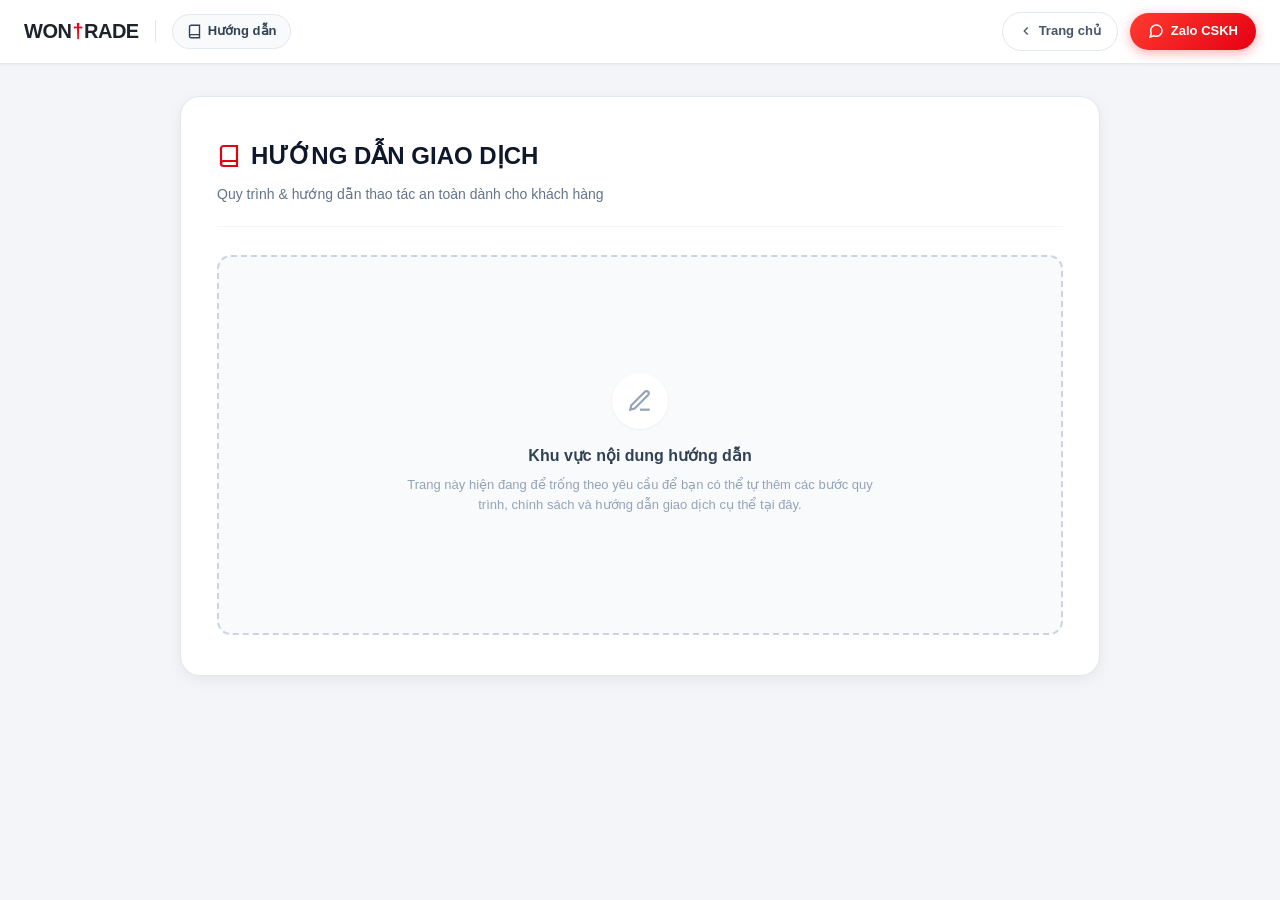
<file: guide/index.html>
<!DOCTYPE html>
<html lang="vi">
<head>
  <meta charset="UTF-8">
  <meta name="viewport" content="width=device-width, initial-scale=1.0, maximum-scale=1.0, user-scalable=no">
  <title>Hướng Dẫn Giao Dịch - WONTRADE</title>
  <meta name="description" content="Hướng dẫn chi tiết quy trình giao dịch, mua bán tài khoản Rise of Kingdoms an toàn trên WONTRADE.">
  <link rel="icon" href="../assets/rok_avatar.jpg" type="image/jpeg">
  <style>
    :root {
      --primary: #e60012;
      --primary-hover: #cf0010;
      --primary-light: #fff1f0;
      --dark: #1f2329;
      --bg: #f4f5f8;
      --card-bg: #ffffff;
      --border: #e2e8f0;
      --text: #1e293b;
      --muted: #64748b;
      --radius-sm: 8px;
      --radius-md: 14px;
      --radius-lg: 20px;
      --radius-pill: 9999px;
      --shadow-sm: 0 1px 3px rgba(0,0,0,0.05);
      --shadow-md: 0 4px 14px rgba(0,0,0,0.06);
    }

    * {
      box-sizing: border-box;
      margin: 0;
      padding: 0;
      -webkit-tap-highlight-color: transparent;
    }

    body {
      font-family: -apple-system, BlinkMacSystemFont, "Segoe UI", Roboto, "Helvetica Neue", Arial, sans-serif;
      background-color: var(--bg);
      color: var(--text);
      line-height: 1.6;
      font-size: 14px;
      min-height: 100vh;
      display: flex;
      flex-direction: column;
    }

    a {
      text-decoration: none;
      color: inherit;
    }

    /* Header */
    .site-header {
      background: #ffffff;
      border-bottom: 1px solid var(--border);
      position: sticky;
      top: 0;
      z-index: 100;
      box-shadow: var(--shadow-sm);
    }

    .header-inner {
      max-width: 1320px;
      margin: 0 auto;
      padding: 12px 24px;
      display: flex;
      align-items: center;
      justify-content: space-between;
    }

    .header-left {
      display: flex;
      align-items: center;
      gap: 16px;
    }

    .logo {
      font-size: 20px;
      font-weight: 900;
      color: #1f2329;
      letter-spacing: -0.5px;
      display: flex;
      align-items: center;
    }

    .logo-dagger {
      color: var(--primary);
      margin: 0 1px;
    }

    .header-divider {
      width: 1px;
      height: 22px;
      background-color: #e5e6eb;
    }

    .page-title-badge {
      display: flex;
      align-items: center;
      gap: 6px;
      background: #f8fafc;
      padding: 6px 14px;
      border-radius: var(--radius-pill);
      border: 1px solid var(--border);
      font-size: 13px;
      font-weight: 600;
      color: #334155;
    }

    .header-right {
      display: flex;
      align-items: center;
      gap: 12px;
    }

    .btn-home {
      display: inline-flex;
      align-items: center;
      gap: 6px;
      padding: 8px 16px;
      background: #ffffff;
      border: 1px solid var(--border);
      border-radius: var(--radius-pill);
      font-size: 13px;
      font-weight: 600;
      color: #475569;
      transition: all 0.2s;
    }

    .btn-home:hover {
      border-color: #cbd5e1;
      background: #f8fafc;
      color: #1e293b;
    }

    .btn-chat-zalo {
      display: inline-flex;
      align-items: center;
      gap: 7px;
      background: linear-gradient(135deg, #ff3b30 0%, #e60012 100%);
      color: #ffffff;
      font-size: 13px;
      font-weight: 600;
      padding: 8px 18px;
      border-radius: var(--radius-pill);
      box-shadow: 0 3px 12px rgba(230, 0, 18, 0.32);
      transition: all 0.25s cubic-bezier(0.4, 0, 0.2, 1);
    }

    .btn-chat-zalo:hover {
      background: linear-gradient(135deg, #ff2a3d 0%, #cf0010 100%);
      transform: translateY(-2px);
      box-shadow: 0 5px 16px rgba(230, 0, 18, 0.45);
    }

    /* Main Container */
    .main-wrapper {
      max-width: 960px;
      margin: 32px auto 60px auto;
      padding: 0 20px;
      flex: 1;
      width: 100%;
    }

    .guide-card {
      background: #ffffff;
      border-radius: var(--radius-lg);
      border: 1px solid var(--border);
      box-shadow: var(--shadow-md);
      padding: 40px 36px;
    }

    .guide-title {
      font-size: 24px;
      font-weight: 800;
      color: #0f172a;
      margin-bottom: 8px;
      display: flex;
      align-items: center;
      gap: 10px;
    }

    .guide-subtitle {
      font-size: 14px;
      color: var(--muted);
      margin-bottom: 28px;
      padding-bottom: 20px;
      border-bottom: 1px solid #f1f5f9;
    }

    /* Khung nội dung để trống để người dùng tự viết thêm */
    .guide-body-empty {
      min-height: 380px;
      background: #f8fafc;
      border: 2px dashed #cbd5e1;
      border-radius: var(--radius-md);
      padding: 30px 24px;
      display: flex;
      flex-direction: column;
      align-items: center;
      justify-content: center;
      text-align: center;
      color: #64748b;
    }

    .empty-icon {
      width: 56px;
      height: 56px;
      border-radius: 50%;
      background: #ffffff;
      display: flex;
      align-items: center;
      justify-content: center;
      margin-bottom: 14px;
      box-shadow: var(--shadow-sm);
      color: #94a3b8;
    }

    .guide-body-empty h3 {
      font-size: 16px;
      font-weight: 700;
      color: #334155;
      margin-bottom: 6px;
    }

    .guide-body-empty p {
      font-size: 13px;
      color: #94a3b8;
      max-width: 480px;
    }

    @media (max-width: 768px) {
      .guide-card {
        padding: 24px 20px;
      }
      .guide-title {
        font-size: 20px;
      }
    }
  </style>
</head>
<body>

  <!-- Header -->
  <header class="site-header">
    <div class="header-inner">
      <div class="header-left">
        <a href="../index.html" class="logo">
          WON<span class="logo-dagger">†</span>RADE
        </a>
        <div class="header-divider"></div>
        <div class="page-title-badge">
          <svg width="15" height="15" viewBox="0 0 24 24" fill="none" stroke="currentColor" stroke-width="2.2">
            <path d="M4 19.5A2.5 2.5 0 0 1 6.5 17H20"></path>
            <path d="M6.5 2H20v20H6.5A2.5 2.5 0 0 1 4 19.5v-15A2.5 2.5 0 0 1 6.5 2z"></path>
          </svg>
          <span>Hướng dẫn</span>
        </div>
      </div>

      <div class="header-right">
        <a href="../index.html" class="btn-home">
          <svg width="14" height="14" viewBox="0 0 24 24" fill="none" stroke="currentColor" stroke-width="2.2">
            <polyline points="15 18 9 12 15 6"></polyline>
          </svg>
          <span>Trang chủ</span>
        </a>
        <a href="https://zalo.me/0372996420" target="_blank" rel="noopener noreferrer" class="btn-chat-zalo" title="Liên hệ Zalo">
          <svg width="16" height="16" viewBox="0 0 24 24" fill="none" stroke="currentColor" stroke-width="2.2">
            <path d="M21 11.5a8.38 8.38 0 0 1-.9 3.8 8.5 8.5 0 0 1-7.6 4.7 8.38 8.38 0 0 1-3.8-.9L3 21l1.9-5.7a8.38 8.38 0 0 1-.9-3.8 8.5 8.5 0 0 1 4.7-7.6 8.38 8.38 0 0 1 3.8-.9h.5a8.48 8.48 0 0 1 8 8v.5z"></path>
          </svg>
          <span>Zalo CSKH</span>
        </a>
      </div>
    </div>
  </header>

  <!-- Main Content -->
  <main class="main-wrapper">
    <div id="productNoticeBadge" style="display: none; background: #fff1f0; border: 1px solid #ffa39e; border-radius: var(--radius-md); padding: 12px 18px; margin-bottom: 20px; font-weight: 600; color: #cf1322;">
      Đang xem hướng dẫn &amp; thông tin cho sản phẩm: <span id="productNoticeId" style="font-weight: 800; color: #a8071a;">#2654</span>
    </div>

    <div class="guide-card">
      <h1 class="guide-title">
        <svg width="24" height="24" viewBox="0 0 24 24" fill="none" stroke="var(--primary)" stroke-width="2.2">
          <path d="M4 19.5A2.5 2.5 0 0 1 6.5 17H20"></path>
          <path d="M6.5 2H20v20H6.5A2.5 2.5 0 0 1 4 19.5v-15A2.5 2.5 0 0 1 6.5 2z"></path>
        </svg>
        HƯỚNG DẪN GIAO DỊCH
      </h1>
      <p class="guide-subtitle">Quy trình &amp; hướng dẫn thao tác an toàn dành cho khách hàng</p>

      <!-- VÙNG NỘI DUNG ĐỂ TRỐNG ĐỂ BẠN TỰ ĐIỀN THÊM -->
      <div class="guide-body-empty">
        <div class="empty-icon">
          <svg width="26" height="26" viewBox="0 0 24 24" fill="none" stroke="currentColor" stroke-width="2">
            <path d="M12 20h9"></path>
            <path d="M16.5 3.5a2.121 2.121 0 0 1 3 3L7 19l-4 1 1-4L16.5 3.5z"></path>
          </svg>
        </div>
        <h3>Khu vực nội dung hướng dẫn</h3>
        <p>Trang này hiện đang để trống theo yêu cầu để bạn có thể tự thêm các bước quy trình, chính sách và hướng dẫn giao dịch cụ thể tại đây.</p>
      </div>
    </div>
  </main>

  <script>
    (function() {
      const params = new URLSearchParams(window.location.search);
      const itemId = params.get('id');
      if (itemId) {
        const badge = document.getElementById('productNoticeBadge');
        const idSpan = document.getElementById('productNoticeId');
        if (badge && idSpan) {
          idSpan.textContent = '#' + itemId;
          badge.style.display = 'block';
        }
      }
      if (window.self !== window.top) {
        document.body.classList.add('in-iframe');
        const header = document.querySelector('.site-header');
        if (header) header.style.display = 'none';
        const wrapper = document.querySelector('.main-wrapper');
        if (wrapper) wrapper.style.margin = '16px auto';
      }
    })();
  </script>
</body>
</html>
</file>
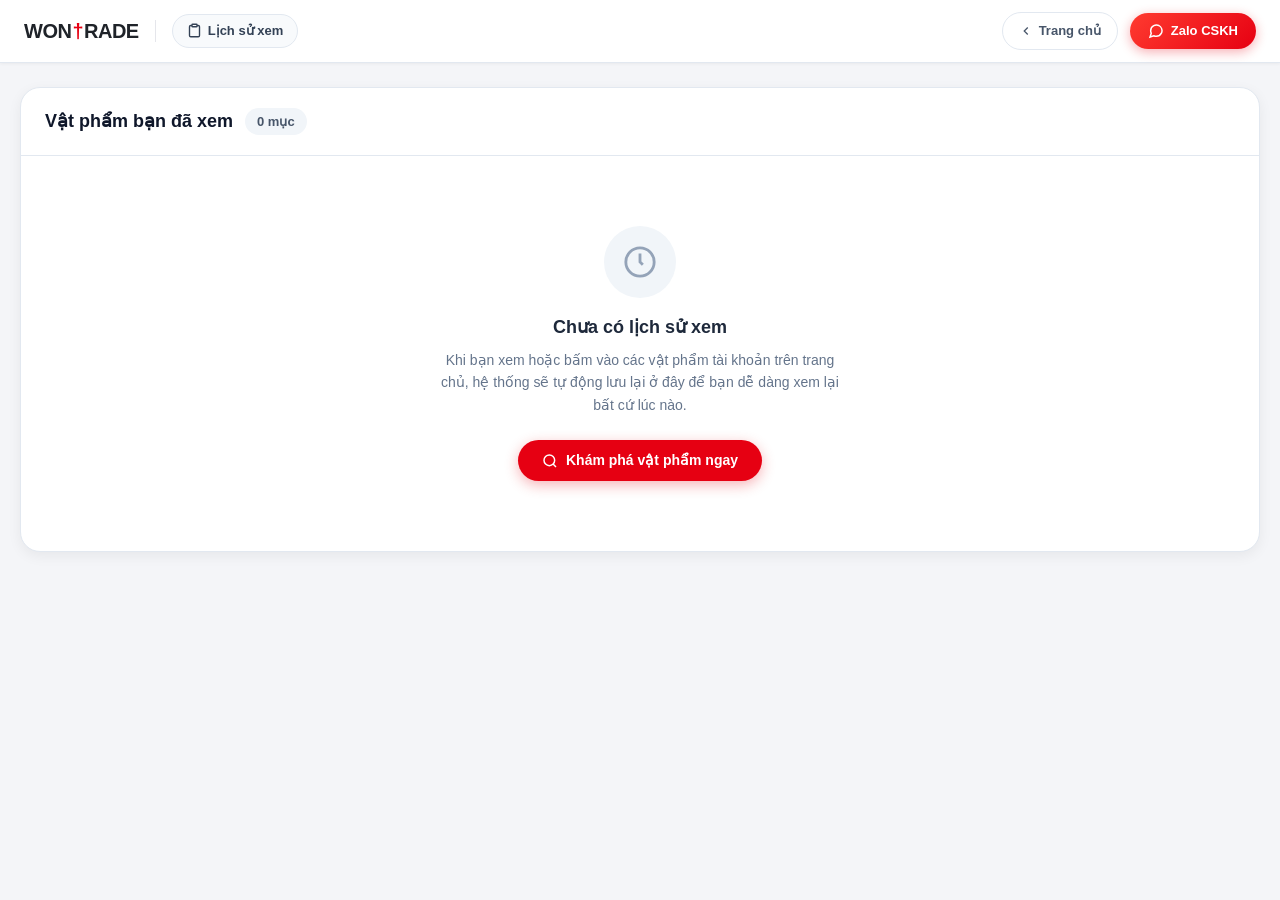
<file: history/index.html>
<!DOCTYPE html>
<html lang="vi">
<head>
  <meta charset="UTF-8">
  <meta name="viewport" content="width=device-width, initial-scale=1.0, maximum-scale=1.0, user-scalable=no">
  <title>Lịch Sử Xem Vật Phẩm - WONTRADE</title>
  <meta name="description" content="Danh sách các vật phẩm bạn đã xem trên WONTRADE - Nền tảng giao dịch Rise of Kingdoms uy tín.">
  <link rel="icon" href="../assets/rok_avatar.jpg" type="image/jpeg">
  <style>
    :root {
      --primary: #e60012;
      --primary-hover: #cf0010;
      --primary-light: #fff1f0;
      --dark: #1f2329;
      --bg: #f4f5f8;
      --card-bg: #ffffff;
      --border: #e2e8f0;
      --text: #1e293b;
      --muted: #64748b;
      --gold: #d48806;
      --radius-sm: 8px;
      --radius-md: 14px;
      --radius-lg: 20px;
      --radius-pill: 9999px;
      --shadow-sm: 0 1px 3px rgba(0,0,0,0.05);
      --shadow-md: 0 4px 14px rgba(0,0,0,0.06);
      --shadow-lg: 0 10px 30px rgba(0,0,0,0.09);
    }

    * {
      box-sizing: border-box;
      margin: 0;
      padding: 0;
      -webkit-tap-highlight-color: transparent;
    }

    body {
      font-family: -apple-system, BlinkMacSystemFont, "Segoe UI", Roboto, "Helvetica Neue", Arial, sans-serif;
      background-color: var(--bg);
      color: var(--text);
      line-height: 1.5;
      font-size: 14px;
      min-height: 100vh;
      display: flex;
      flex-direction: column;
    }

    a {
      text-decoration: none;
      color: inherit;
    }

    button {
      font-family: inherit;
      outline: none;
      border: none;
      cursor: pointer;
    }

    /* Header */
    .site-header {
      background: #ffffff;
      border-bottom: 1px solid var(--border);
      position: sticky;
      top: 0;
      z-index: 100;
      box-shadow: var(--shadow-sm);
    }

    .header-inner {
      max-width: 1320px;
      margin: 0 auto;
      padding: 12px 24px;
      display: flex;
      align-items: center;
      justify-content: space-between;
    }

    .header-left {
      display: flex;
      align-items: center;
      gap: 16px;
    }

    .logo {
      font-size: 20px;
      font-weight: 900;
      color: #1f2329;
      letter-spacing: -0.5px;
      display: flex;
      align-items: center;
    }

    .logo-dagger {
      color: var(--primary);
      margin: 0 1px;
    }

    .header-divider {
      width: 1px;
      height: 22px;
      background-color: #e5e6eb;
    }

    .page-title-badge {
      display: flex;
      align-items: center;
      gap: 6px;
      background: #f8fafc;
      padding: 6px 14px;
      border-radius: var(--radius-pill);
      border: 1px solid var(--border);
      font-size: 13px;
      font-weight: 600;
      color: #334155;
    }

    .header-right {
      display: flex;
      align-items: center;
      gap: 12px;
    }

    .btn-home {
      display: inline-flex;
      align-items: center;
      gap: 6px;
      padding: 8px 16px;
      background: #ffffff;
      border: 1px solid var(--border);
      border-radius: var(--radius-pill);
      font-size: 13px;
      font-weight: 600;
      color: #475569;
      transition: all 0.2s;
    }

    .btn-home:hover {
      border-color: #cbd5e1;
      background: #f8fafc;
      color: #1e293b;
    }

    .btn-chat-zalo {
      display: inline-flex;
      align-items: center;
      gap: 7px;
      background: linear-gradient(135deg, #ff3b30 0%, #e60012 100%);
      color: #ffffff;
      font-size: 13px;
      font-weight: 600;
      padding: 8px 18px;
      border-radius: var(--radius-pill);
      box-shadow: 0 3px 12px rgba(230, 0, 18, 0.32);
      transition: all 0.25s cubic-bezier(0.4, 0, 0.2, 1);
    }

    .btn-chat-zalo:hover {
      background: linear-gradient(135deg, #ff2a3d 0%, #cf0010 100%);
      transform: translateY(-2px);
      box-shadow: 0 5px 16px rgba(230, 0, 18, 0.45);
    }

    /* Main Container */
    .main-wrapper {
      max-width: 1320px;
      margin: 24px auto 60px auto;
      padding: 0 20px;
      flex: 1;
      width: 100%;
    }

    .history-card {
      background: #ffffff;
      border-radius: var(--radius-lg);
      border: 1px solid var(--border);
      box-shadow: var(--shadow-md);
      overflow: hidden;
    }

    .history-header {
      padding: 20px 24px;
      border-bottom: 1px solid var(--border);
      display: flex;
      align-items: center;
      justify-content: space-between;
      flex-wrap: wrap;
      gap: 12px;
    }

    .history-header-left {
      display: flex;
      align-items: center;
      gap: 12px;
    }

    .history-title {
      font-size: 18px;
      font-weight: 700;
      color: #0f172a;
    }

    .history-count {
      font-size: 13px;
      background: #f1f5f9;
      color: #475569;
      padding: 4px 12px;
      border-radius: var(--radius-pill);
      font-weight: 600;
    }

    .btn-clear-history {
      display: inline-flex;
      align-items: center;
      gap: 6px;
      padding: 7px 16px;
      background: #fff;
      border: 1px solid #fecdd3;
      border-radius: var(--radius-pill);
      color: #e11d48;
      font-size: 13px;
      font-weight: 600;
      transition: all 0.2s;
    }

    .btn-clear-history:hover {
      background: #fff1f2;
      border-color: #fda4af;
    }

    /* History List */
    .history-list {
      display: flex;
      flex-direction: column;
      divide-y: 1px solid var(--border);
    }

    .history-item {
      padding: 20px 24px;
      display: flex;
      align-items: center;
      justify-content: space-between;
      border-bottom: 1px solid #f1f5f9;
      transition: background-color 0.15s ease;
      gap: 18px;
    }

    .history-item:hover {
      background-color: #f8fafc;
    }

    .history-item-left {
      flex: 1;
      display: flex;
      flex-direction: column;
      gap: 6px;
      min-width: 0;
    }

    .item-title-row {
      display: flex;
      align-items: center;
      gap: 10px;
      flex-wrap: wrap;
    }

    .item-id {
      font-size: 12px;
      font-weight: 700;
      color: #64748b;
      background: #f1f5f9;
      padding: 2px 8px;
      border-radius: var(--radius-sm);
    }

    .item-title {
      font-size: 16px;
      font-weight: 700;
      color: #1e293b;
    }

    .item-badges {
      display: flex;
      gap: 6px;
      flex-wrap: wrap;
    }

    .badge {
      font-size: 11px;
      font-weight: 700;
      padding: 2px 8px;
      border-radius: var(--radius-pill);
    }

    .badge-primary {
      background: #fff1f0;
      color: var(--primary);
      border: 1px solid #ffccc7;
    }

    .badge-gold {
      background: #fffbe6;
      color: var(--gold);
      border: 1px solid #ffe58f;
    }

    .item-info {
      font-size: 13px;
      color: #475569;
    }

    .item-stats {
      font-size: 13px;
      color: #64748b;
    }

    .item-time-stamp {
      font-size: 12px;
      color: #94a3b8;
      display: flex;
      align-items: center;
      gap: 4px;
      margin-top: 4px;
    }

    .history-item-right {
      display: flex;
      flex-direction: column;
      align-items: flex-end;
      gap: 10px;
      flex-shrink: 0;
    }

    .item-price {
      font-size: 20px;
      font-weight: 800;
      color: var(--primary);
    }

    .item-actions {
      display: flex;
      align-items: center;
      gap: 8px;
    }

    .btn-view-item {
      padding: 6px 16px;
      background: #f1f5f9;
      color: #1e293b;
      font-weight: 600;
      font-size: 12px;
      border-radius: var(--radius-pill);
      border: 1px solid #e2e8f0;
      transition: all 0.2s;
    }

    .btn-view-item:hover {
      background: #e2e8f0;
    }

    .btn-delete-single {
      width: 28px;
      height: 28px;
      border-radius: 50%;
      background: transparent;
      color: #94a3b8;
      display: flex;
      align-items: center;
      justify-content: center;
      transition: all 0.2s;
    }

    .btn-delete-single:hover {
      background: #fee2e2;
      color: #ef4444;
    }

    /* Empty state */
    .empty-state {
      padding: 70px 24px;
      text-align: center;
      display: flex;
      flex-direction: column;
      align-items: center;
      justify-content: center;
    }

    .empty-icon {
      width: 72px;
      height: 72px;
      border-radius: 50%;
      background: #f1f5f9;
      color: #94a3b8;
      display: flex;
      align-items: center;
      justify-content: center;
      margin-bottom: 16px;
    }

    .empty-title {
      font-size: 18px;
      font-weight: 700;
      color: #1e293b;
      margin-bottom: 8px;
    }

    .empty-desc {
      font-size: 14px;
      color: #64748b;
      max-width: 420px;
      margin-bottom: 24px;
      line-height: 1.6;
    }

    .btn-explore {
      display: inline-flex;
      align-items: center;
      gap: 8px;
      padding: 10px 24px;
      background: var(--primary);
      color: #ffffff;
      font-weight: 600;
      font-size: 14px;
      border-radius: var(--radius-pill);
      box-shadow: 0 4px 14px rgba(230, 0, 18, 0.3);
      transition: all 0.2s;
    }

    .btn-explore:hover {
      background: var(--primary-hover);
      transform: translateY(-1px);
    }

    @media (max-width: 768px) {
      .header-inner {
        padding: 10px 16px;
      }
      .page-title-badge {
        display: none;
      }
      .history-item {
        flex-direction: column;
        align-items: flex-start;
      }
      .history-item-right {
        width: 100%;
        flex-direction: row;
        justify-content: space-between;
        align-items: center;
        border-top: 1px dashed #e2e8f0;
        padding-top: 12px;
        margin-top: 6px;
      }
    }
  </style>
</head>
<body>

  <!-- Header -->
  <header class="site-header">
    <div class="header-inner">
      <div class="header-left">
        <a href="../index.html" class="logo">
          WON<span class="logo-dagger">†</span>RADE
        </a>
        <div class="header-divider"></div>
        <div class="page-title-badge">
          <svg width="15" height="15" viewBox="0 0 24 24" fill="none" stroke="currentColor" stroke-width="2.2">
            <path d="M16 4h2a2 2 0 0 1 2 2v14a2 2 0 0 1-2 2H6a2 2 0 0 1-2-2V6a2 2 0 0 1 2-2h2"></path>
            <rect x="8" y="2" width="8" height="4" rx="1" ry="1"></rect>
          </svg>
          <span>Lịch sử xem</span>
        </div>
      </div>

      <div class="header-right">
        <a href="../index.html" class="btn-home">
          <svg width="14" height="14" viewBox="0 0 24 24" fill="none" stroke="currentColor" stroke-width="2.2">
            <polyline points="15 18 9 12 15 6"></polyline>
          </svg>
          <span>Trang chủ</span>
        </a>
        <a href="https://zalo.me/0372996420" target="_blank" rel="noopener noreferrer" class="btn-chat-zalo" title="Liên hệ Zalo">
          <svg width="16" height="16" viewBox="0 0 24 24" fill="none" stroke="currentColor" stroke-width="2.2">
            <path d="M21 11.5a8.38 8.38 0 0 1-.9 3.8 8.5 8.5 0 0 1-7.6 4.7 8.38 8.38 0 0 1-3.8-.9L3 21l1.9-5.7a8.38 8.38 0 0 1-.9-3.8 8.5 8.5 0 0 1 4.7-7.6 8.38 8.38 0 0 1 3.8-.9h.5a8.48 8.48 0 0 1 8 8v.5z"></path>
          </svg>
          <span>Zalo CSKH</span>
        </a>
      </div>
    </div>
  </header>

  <!-- Main Content -->
  <main class="main-wrapper">
    <div class="history-card">
      <div class="history-header">
        <div class="history-header-left">
          <h1 class="history-title">Vật phẩm bạn đã xem</h1>
          <span class="history-count" id="historyCount">0 mục</span>
        </div>
        <button class="btn-clear-history" id="clearHistoryBtn" onclick="clearAllHistory()" style="display: none;">
          <svg width="14" height="14" viewBox="0 0 24 24" fill="none" stroke="currentColor" stroke-width="2.2">
            <polyline points="3 6 5 6 21 6"></polyline>
            <path d="M19 6v14a2 2 0 0 1-2 2H7a2 2 0 0 1-2-2V6m3 0V4a2 2 0 0 1 2-2h4a2 2 0 0 1 2 2v2"></path>
          </svg>
          <span>Xóa toàn bộ</span>
        </button>
      </div>

      <!-- Container list -->
      <div class="history-list" id="historyListContainer">
        <!-- Rendered by JS -->
      </div>
    </div>
  </main>

  <script>
    const STORAGE_KEY = 'wontrade_viewed_history';

    function loadHistory() {
      try {
        const raw = localStorage.getItem(STORAGE_KEY);
        return raw ? JSON.parse(raw) : [];
      } catch (e) {
        console.error(e);
        return [];
      }
    }

    function renderHistory() {
      const items = loadHistory();
      const container = document.getElementById('historyListContainer');
      const countLabel = document.getElementById('historyCount');
      const clearBtn = document.getElementById('clearHistoryBtn');

      countLabel.textContent = `${items.length} mục`;

      if (items.length === 0) {
        clearBtn.style.display = 'none';
        container.innerHTML = `
          <div class="empty-state">
            <div class="empty-icon">
              <svg width="34" height="34" viewBox="0 0 24 24" fill="none" stroke="currentColor" stroke-width="2">
                <circle cx="12" cy="12" r="10"></circle>
                <polyline points="12 6 12 12 14 14"></polyline>
              </svg>
            </div>
            <h2 class="empty-title">Chưa có lịch sử xem</h2>
            <p class="empty-desc">
              Khi bạn xem hoặc bấm vào các vật phẩm tài khoản trên trang chủ, hệ thống sẽ tự động lưu lại ở đây để bạn dễ dàng xem lại bất cứ lúc nào.
            </p>
            <a href="../index.html" class="btn-explore">
              <svg width="16" height="16" viewBox="0 0 24 24" fill="none" stroke="currentColor" stroke-width="2.2">
                <circle cx="11" cy="11" r="8"></circle>
                <line x1="21" y1="21" x2="16.65" y2="16.65"></line>
              </svg>
              <span>Khám phá vật phẩm ngay</span>
            </a>
          </div>
        `;
        return;
      }

      clearBtn.style.display = 'inline-flex';

      container.innerHTML = items.map((item, idx) => {
        const badgesHtml = (item.badges || []).map(b => {
          const isGold = b.includes('VIP') || b.includes('Chinh Phạt');
          return `<span class="badge ${isGold ? 'badge-gold' : 'badge-primary'}">${b}</span>`;
        }).join('');

        const rawPrice = Number(item.price || 0);
        const vndPrice = rawPrice < 50000 ? Math.round(rawPrice * 25400) : rawPrice;
        const formattedPrice = vndPrice.toLocaleString('vi-VN') + ' ₫';

        return `
          <div class="history-item" id="item-${item.id}">
            <div class="history-item-left">
              <div class="item-title-row">
                <span class="item-id">#${item.id}</span>
                <span class="item-title">${item.title}</span>
                <div class="item-badges">${badgesHtml}</div>
              </div>
              ${item.info ? `<div class="item-info">${item.info}</div>` : ''}
              ${item.stats ? `<div class="item-stats">${item.stats}</div>` : ''}
              <div class="item-time-stamp">
                <svg width="12" height="12" viewBox="0 0 24 24" fill="none" stroke="currentColor" stroke-width="2">
                  <circle cx="12" cy="12" r="10"></circle>
                  <polyline points="12 6 12 12 14 14"></polyline>
                </svg>
                <span>Đã xem: ${item.viewedAt || 'Gần đây'}</span>
              </div>
            </div>

            <div class="history-item-right">
              <div class="item-price">${formattedPrice}</div>
              <div class="item-actions">
                <a href="../index.html" class="btn-view-item">Xem lại trên web</a>
                <button class="btn-delete-single" onclick="deleteHistoryItem(${item.id})" title="Xóa khỏi lịch sử">
                  <svg width="14" height="14" viewBox="0 0 24 24" fill="none" stroke="currentColor" stroke-width="2.2">
                    <line x1="18" y1="6" x2="6" y2="18"></line>
                    <line x1="6" y1="6" x2="18" y2="18"></line>
                  </svg>
                </button>
              </div>
            </div>
          </div>
        `;
      }).join('');
    }

    function deleteHistoryItem(id) {
      let items = loadHistory();
      items = items.filter(it => it.id !== id);
      localStorage.setItem(STORAGE_KEY, JSON.stringify(items));
      renderHistory();
    }

    function clearAllHistory() {
      if (confirm('Bạn có chắc chắn muốn xóa toàn bộ lịch sử xem không?')) {
        localStorage.removeItem(STORAGE_KEY);
        renderHistory();
      }
    }

    document.addEventListener('DOMContentLoaded', renderHistory);
  </script>
</body>
</html>
</file>
